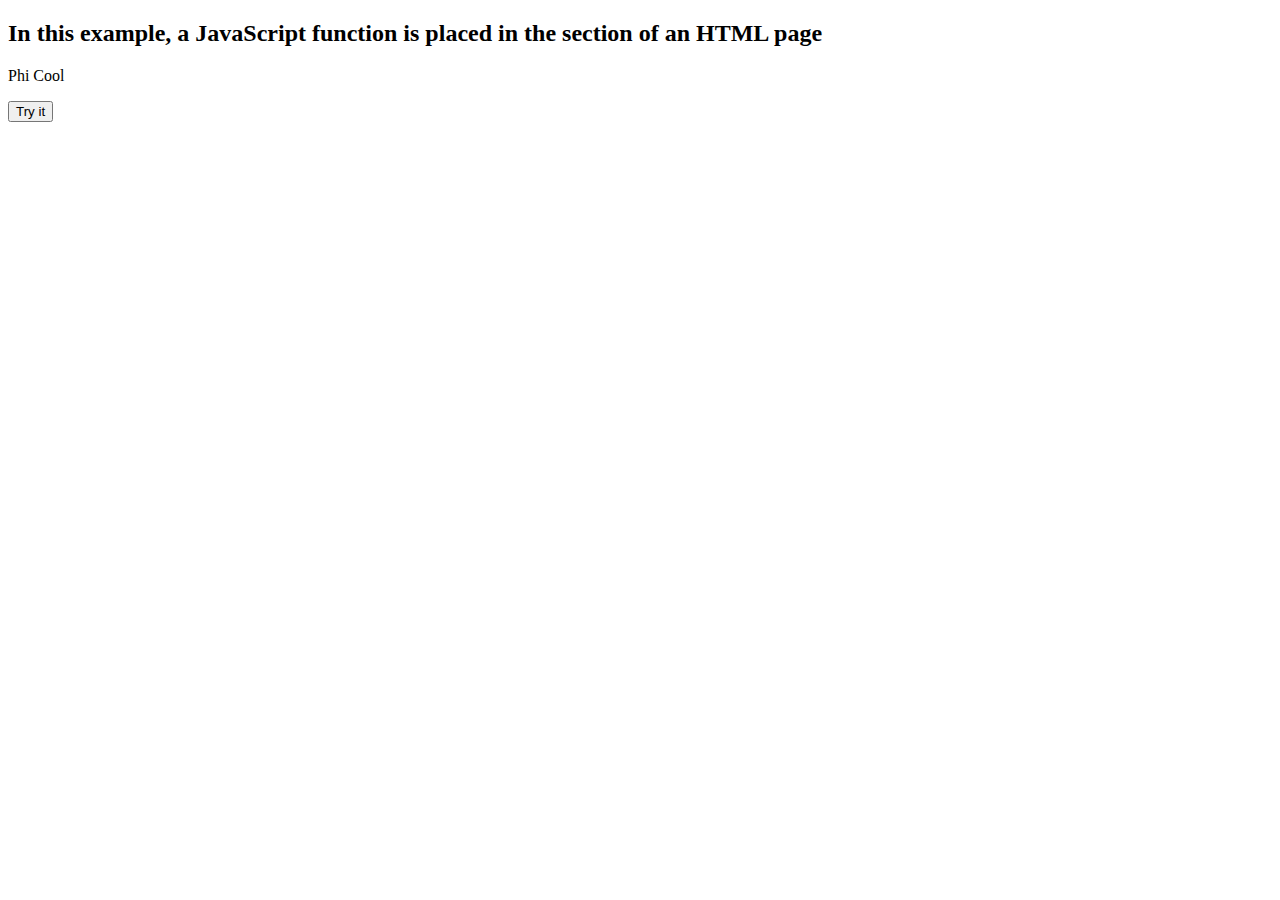
<file: BaiTapThucHanh/JavaScript/BaiTapJavaScript01_KhaiBao/index.html>
<!DOCTYPE html>
<html>
<head>
<script>
function myFunction() {
  document.getElementById("demo").innerHTML = "Phi Handsome";
}
</script>
</head>
<body>

<h2>In this example, a JavaScript function is placed in the <head> section of an HTML page</h2>

<p id="demo">Phi Cool</p>

<button type="button" onclick="myFunction()">Try it</button>

</body>
</html>
</file>
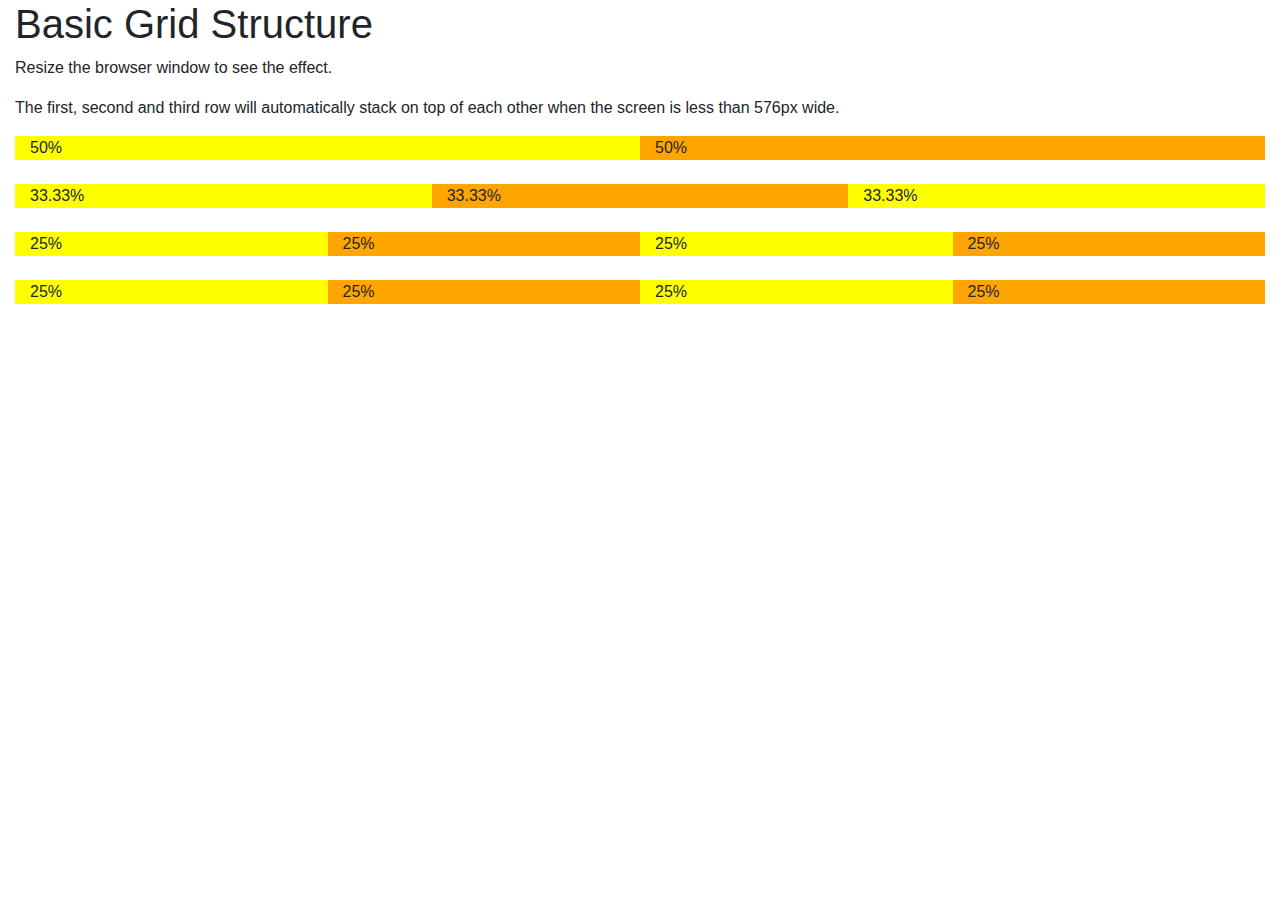
<file: BaiTapThucHanh/Bootstrap4/Bootstrap 4 Grid/index1.html>
<!DOCTYPE html>
<html lang="en">
<head>
  <title>Bootstrap Example</title>
  <meta charset="utf-8">
  <meta name="viewport" content="width=device-width, initial-scale=1">
  <link rel="stylesheet" href="https://maxcdn.bootstrapcdn.com/bootstrap/4.5.2/css/bootstrap.min.css">
  <script src="https://ajax.googleapis.com/ajax/libs/jquery/3.5.1/jquery.min.js"></script>
  <script src="https://cdnjs.cloudflare.com/ajax/libs/popper.js/1.16.0/umd/popper.min.js"></script>
  <script src="https://maxcdn.bootstrapcdn.com/bootstrap/4.5.2/js/bootstrap.min.js"></script>
</head>
<body>

<div class="container-fluid">
  <h1>Basic Grid Structure</h1>
  <p>Resize the browser window to see the effect.</p>
  <p>The first, second and third row will automatically stack on top of each other when the screen is less than 576px wide.</p>
  
  <div class="container-fluid">
    <!-- Control the column width, and how they should appear on different devices -->
    <div class="row">
      <div class="col-sm-6" style="background-color:yellow;">50%</div>
      <div class="col-sm-6" style="background-color:orange;">50%</div>
    </div>
    <br>
    
    <div class="row">
      <div class="col-sm-4" style="background-color:yellow;">33.33%</div>
      <div class="col-sm-4" style="background-color:orange;">33.33%</div>
      <div class="col-sm-4" style="background-color:yellow;">33.33%</div>
    </div>
    <br>

    <!-- Or let Bootstrap automatically handle the layout -->
    <div class="row">
      <div class="col-sm" style="background-color:yellow;">25%</div>
      <div class="col-sm" style="background-color:orange;">25%</div>
      <div class="col-sm" style="background-color:yellow;">25%</div>
      <div class="col-sm" style="background-color:orange;">25%</div>
    </div>
    <br>
    
    <div class="row">
      <div class="col" style="background-color:yellow;">25%</div>
      <div class="col" style="background-color:orange;">25%</div>
      <div class="col" style="background-color:yellow;">25%</div>
      <div class="col" style="background-color:orange;">25%</div>
    </div>
  </div>
</div>

</body>
</html>
</file>
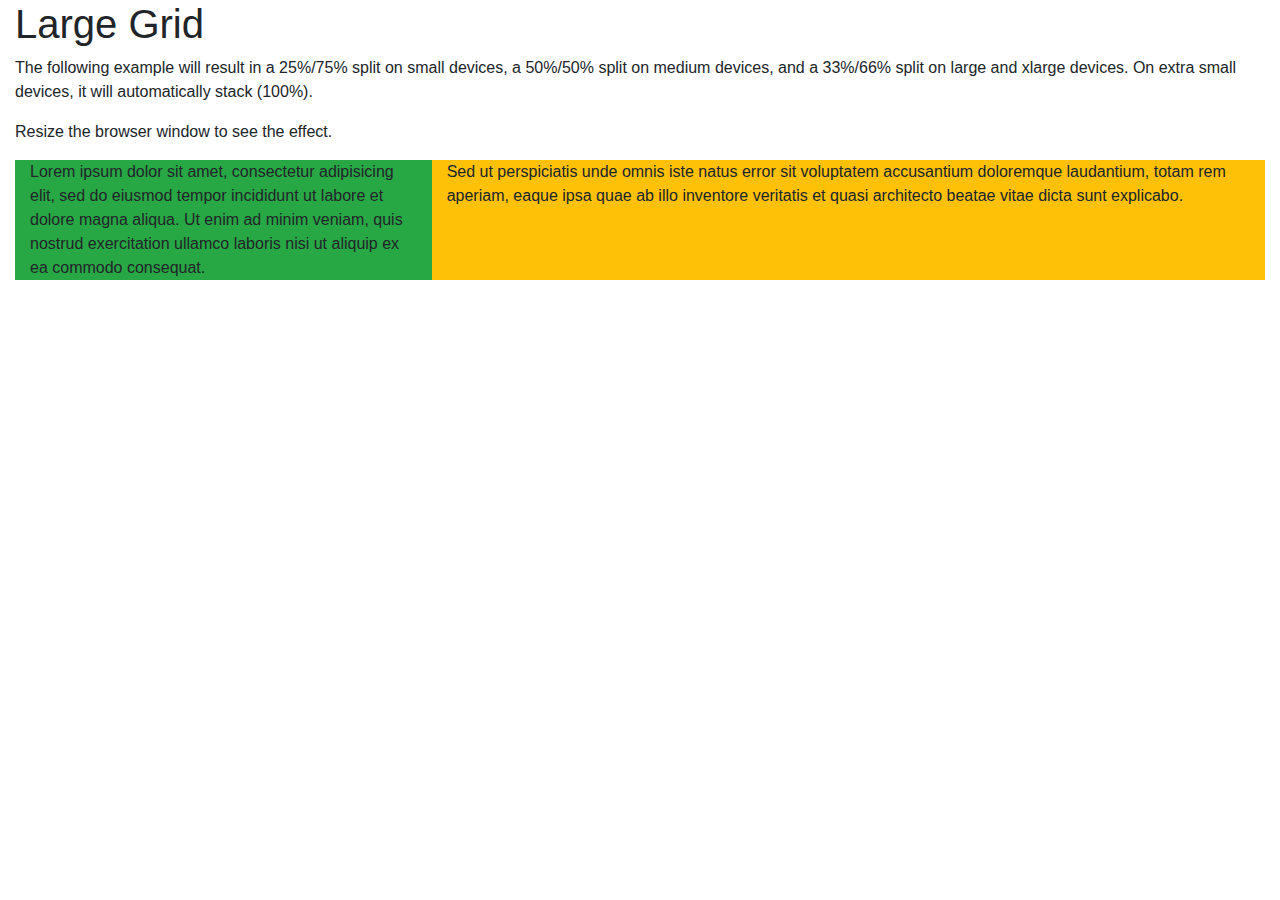
<file: BaiTapThucHanh/Bootstrap4/Bootstrap 4 Grid/index2.html>
<!DOCTYPE html>
<html lang="en">
<head>
  <title>Bootstrap Example</title>
  <meta charset="utf-8">
  <meta name="viewport" content="width=device-width, initial-scale=1">
  <link rel="stylesheet" href="https://maxcdn.bootstrapcdn.com/bootstrap/4.5.2/css/bootstrap.min.css">
  <script src="https://ajax.googleapis.com/ajax/libs/jquery/3.5.1/jquery.min.js"></script>
  <script src="https://cdnjs.cloudflare.com/ajax/libs/popper.js/1.16.0/umd/popper.min.js"></script>
  <script src="https://maxcdn.bootstrapcdn.com/bootstrap/4.5.2/js/bootstrap.min.js"></script>
</head>
<body>

<div class="container-fluid">
  <h1>Large Grid</h1>
  <p>The following example will result in a 25%/75% split on small devices, a 50%/50% split on medium devices, and a 33%/66% split on large and xlarge devices. On extra small devices, it will automatically stack (100%).</p>
  <p>Resize the browser window to see the effect.</p>
  <div class="container-fluid">
    <div class="row">
      <div class="col-sm-3 col-md-6 col-lg-4 bg-success">
        Lorem ipsum dolor sit amet, consectetur adipisicing elit, sed do eiusmod tempor incididunt ut labore et dolore magna aliqua.
        Ut enim ad minim veniam, quis nostrud exercitation ullamco laboris nisi ut aliquip ex ea commodo consequat.
      </div>
      <div class="col-sm-9 col-md-6 col-lg-8 bg-warning">
        Sed ut perspiciatis unde omnis iste natus error sit voluptatem accusantium doloremque laudantium, totam rem aperiam, eaque ipsa quae ab illo inventore veritatis et quasi architecto beatae vitae dicta sunt explicabo.
      </div>
    </div>
  </div>
</div>
    
</body>
</html>
</file>
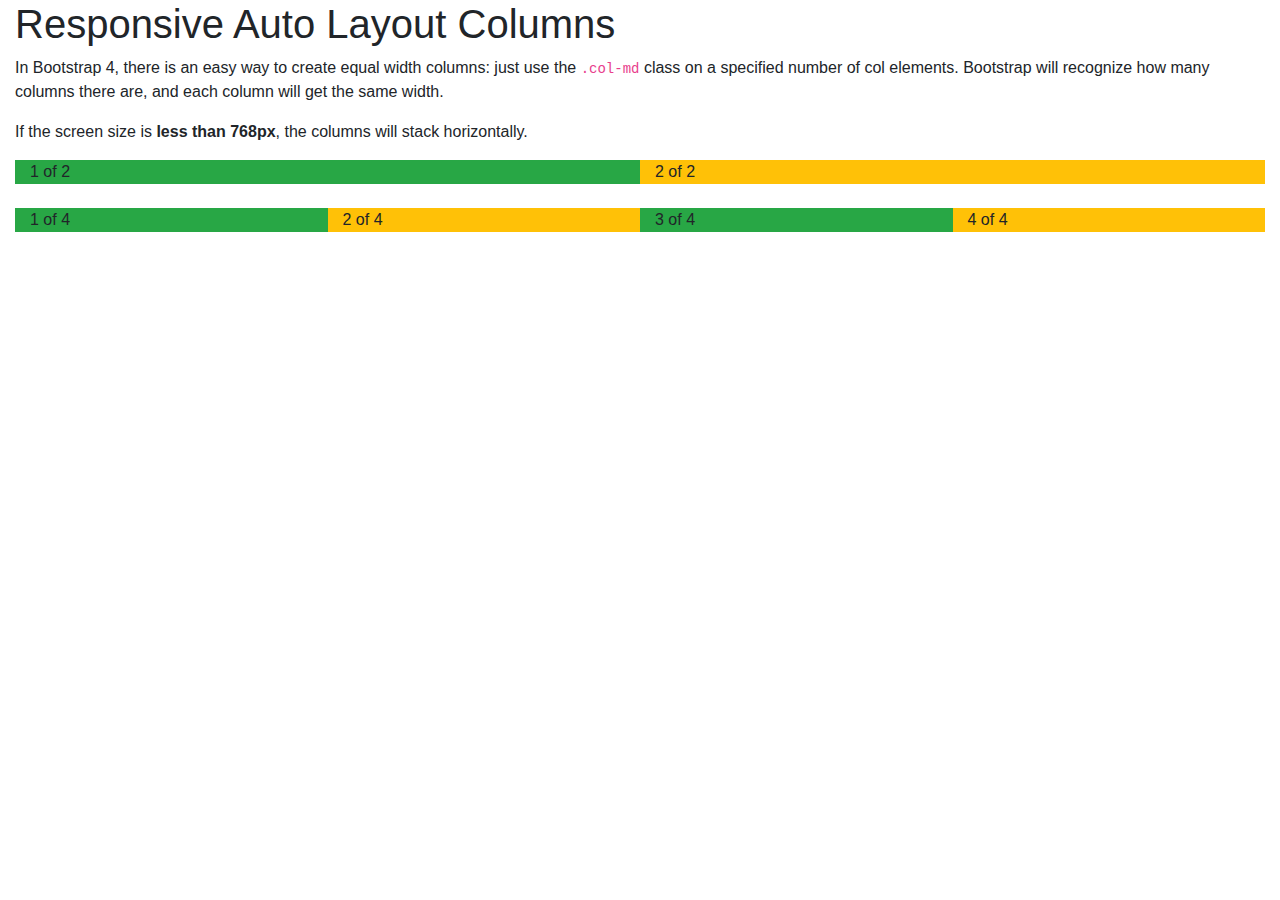
<file: BaiTapThucHanh/Bootstrap4/Bootstrap 4 Grid/index3.html>
<!DOCTYPE html>
<html lang="en">
<head>
  <title>Bootstrap Example</title>
  <meta charset="utf-8">
  <meta name="viewport" content="width=device-width, initial-scale=1">
  <link rel="stylesheet" href="https://maxcdn.bootstrapcdn.com/bootstrap/4.5.2/css/bootstrap.min.css">
  <script src="https://ajax.googleapis.com/ajax/libs/jquery/3.5.1/jquery.min.js"></script>
  <script src="https://cdnjs.cloudflare.com/ajax/libs/popper.js/1.16.0/umd/popper.min.js"></script>
  <script src="https://maxcdn.bootstrapcdn.com/bootstrap/4.5.2/js/bootstrap.min.js"></script>
</head>
<body>

<div class="container-fluid">
  <h1>Responsive Auto Layout Columns</h1>
  <p>In Bootstrap 4, there is an easy way to create equal width columns: just use the <code>.col-md</code> class on a specified number of col elements. Bootstrap will recognize how many columns there are, and each column will get the same width.</p>
  <p>If the screen size is <strong>less than 768px</strong>, the columns will stack horizontally.</p>
  <div class="container-fluid">
    <div class="row">
      <div class="col-md bg-success">1 of 2</div>
      <div class="col-md bg-warning">2 of 2</div>
    </div>  
  </div>
  <br>
  
  <div class="container-fluid">
    <div class="row">
      <div class="col-md bg-success">1 of 4</div>
      <div class="col-md bg-warning">2 of 4</div>
      <div class="col-md bg-success">3 of 4</div>
      <div class="col-md bg-warning">4 of 4</div>
    </div>  
  </div>
</div>

</body>
</html>
</file>
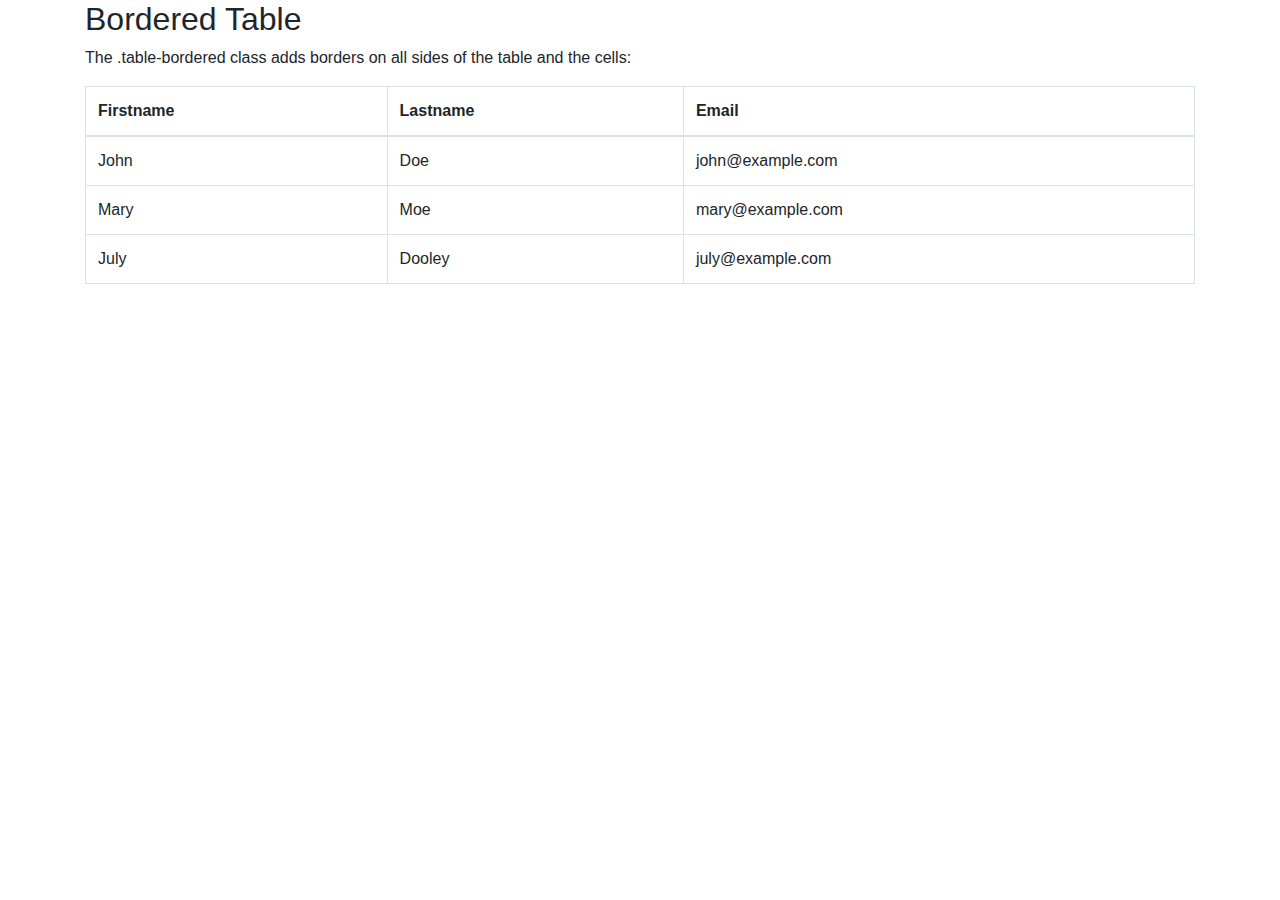
<file: BaiTapThucHanh/Bootstrap4/Bootstrap 4 Tutorial/index2.html>
<!DOCTYPE html>
<html lang="en">
<head>
  <title>Bootstrap Example</title>
  <meta charset="utf-8">
  <meta name="viewport" content="width=device-width, initial-scale=1">
  <link rel="stylesheet" href="https://maxcdn.bootstrapcdn.com/bootstrap/4.5.2/css/bootstrap.min.css">
  <script src="https://ajax.googleapis.com/ajax/libs/jquery/3.5.1/jquery.min.js"></script>
  <script src="https://cdnjs.cloudflare.com/ajax/libs/popper.js/1.16.0/umd/popper.min.js"></script>
  <script src="https://maxcdn.bootstrapcdn.com/bootstrap/4.5.2/js/bootstrap.min.js"></script>
</head>
<body>

<div class="container">
  <h2>Bordered Table</h2>
  <p>The .table-bordered class adds borders on all sides of the table and the cells:</p>            
  <table class="table table-bordered">
    <thead>
      <tr>
        <th>Firstname</th>
        <th>Lastname</th>
        <th>Email</th>
      </tr>
    </thead>
    <tbody>
      <tr>
        <td>John</td>
        <td>Doe</td>
        <td>john@example.com</td>
      </tr>
      <tr>
        <td>Mary</td>
        <td>Moe</td>
        <td>mary@example.com</td>
      </tr>
      <tr>
        <td>July</td>
        <td>Dooley</td>
        <td>july@example.com</td>
      </tr>
    </tbody>
  </table>
</div>

</body>
</html>
</file>
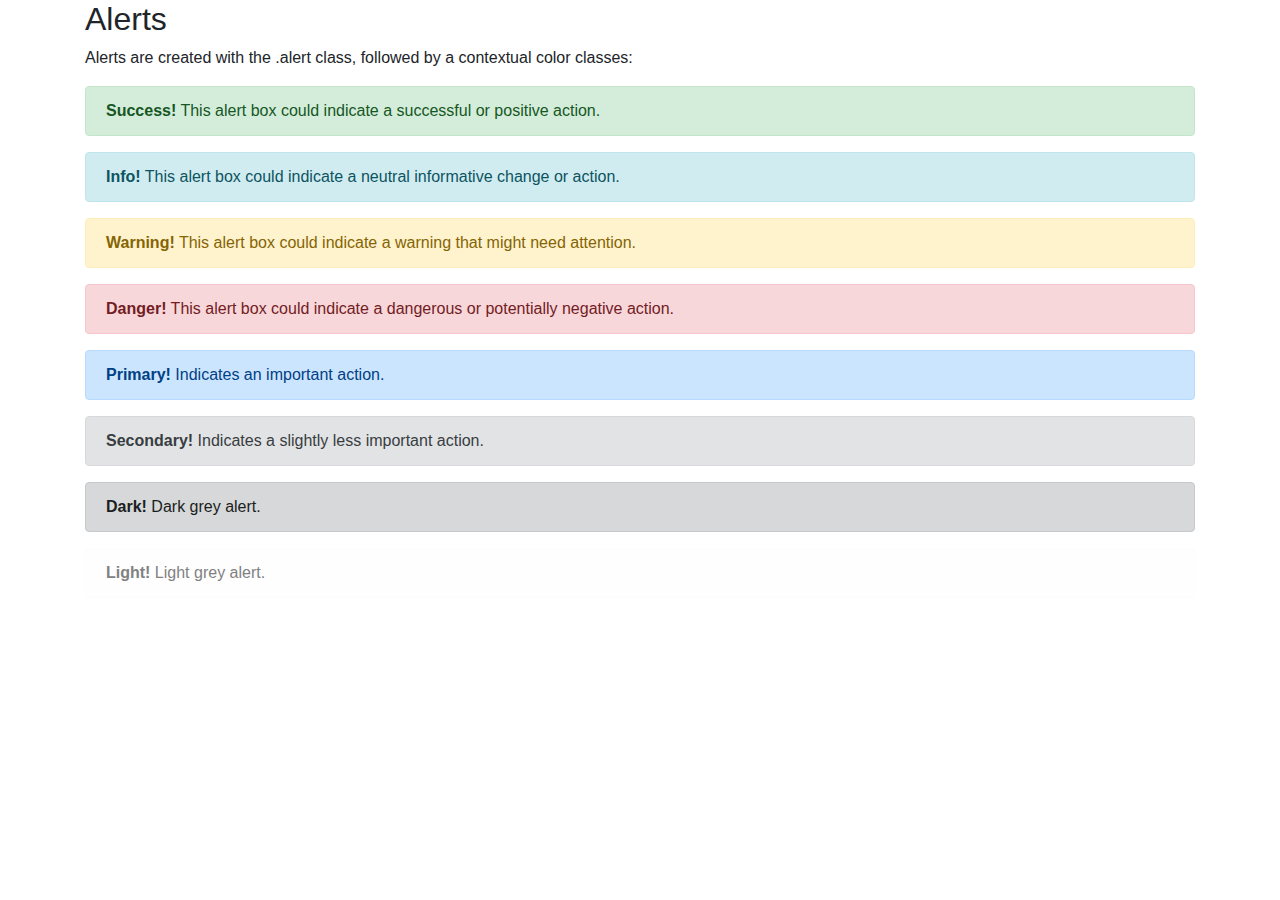
<file: BaiTapThucHanh/Bootstrap4/Bootstrap 4 Tutorial/index3.html>
<!DOCTYPE html>
<html lang="en">
<head>
  <title>Bootstrap Example</title>
  <meta charset="utf-8">
  <meta name="viewport" content="width=device-width, initial-scale=1">
  <link rel="stylesheet" href="https://maxcdn.bootstrapcdn.com/bootstrap/4.5.2/css/bootstrap.min.css">
  <script src="https://ajax.googleapis.com/ajax/libs/jquery/3.5.1/jquery.min.js"></script>
  <script src="https://cdnjs.cloudflare.com/ajax/libs/popper.js/1.16.0/umd/popper.min.js"></script>
  <script src="https://maxcdn.bootstrapcdn.com/bootstrap/4.5.2/js/bootstrap.min.js"></script>
</head>
<body>

<div class="container">
  <h2>Alerts</h2>
  <p>Alerts are created with the .alert class, followed by a contextual color classes:</p>
  <div class="alert alert-success">
    <strong>Success!</strong> This alert box could indicate a successful or positive action.
  </div>
  <div class="alert alert-info">
    <strong>Info!</strong> This alert box could indicate a neutral informative change or action.
  </div>
  <div class="alert alert-warning">
    <strong>Warning!</strong> This alert box could indicate a warning that might need attention.
  </div>
  <div class="alert alert-danger">
    <strong>Danger!</strong> This alert box could indicate a dangerous or potentially negative action.
  </div>
  <div class="alert alert-primary">
    <strong>Primary!</strong> Indicates an important action.
  </div>
  <div class="alert alert-secondary">
    <strong>Secondary!</strong> Indicates a slightly less important action.
  </div>
  <div class="alert alert-dark">
    <strong>Dark!</strong> Dark grey alert.
  </div>
  <div class="alert alert-light">
    <strong>Light!</strong> Light grey alert.
  </div>
</div>

</body>
</html>
</file>
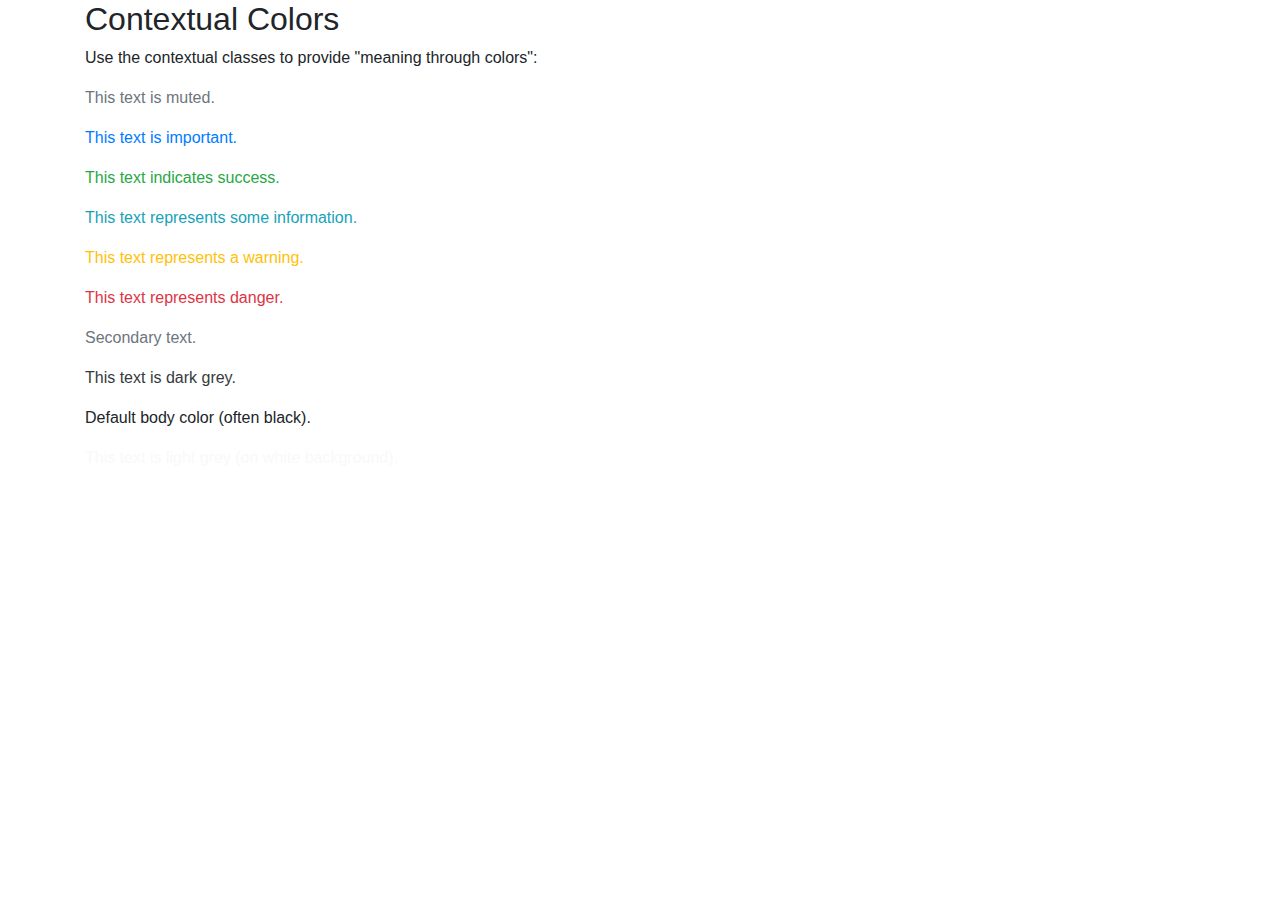
<file: BaiTapThucHanh/Bootstrap4/Bootstrap 4 Tutorial/index4.html>
<!DOCTYPE html>
<html lang="en">
<head>
  <title>Bootstrap Example</title>
  <meta charset="utf-8">
  <meta name="viewport" content="width=device-width, initial-scale=1">
  <link rel="stylesheet" href="https://maxcdn.bootstrapcdn.com/bootstrap/4.5.2/css/bootstrap.min.css">
  <script src="https://ajax.googleapis.com/ajax/libs/jquery/3.5.1/jquery.min.js"></script>
  <script src="https://cdnjs.cloudflare.com/ajax/libs/popper.js/1.16.0/umd/popper.min.js"></script>
  <script src="https://maxcdn.bootstrapcdn.com/bootstrap/4.5.2/js/bootstrap.min.js"></script>
</head>
<body>

<div class="container">
  <h2>Contextual Colors</h2>
  <p>Use the contextual classes to provide "meaning through colors":</p>
  <p class="text-muted">This text is muted.</p>
  <p class="text-primary">This text is important.</p>
  <p class="text-success">This text indicates success.</p>
  <p class="text-info">This text represents some information.</p>
  <p class="text-warning">This text represents a warning.</p>
  <p class="text-danger">This text represents danger.</p>
  <p class="text-secondary">Secondary text.</p>
  <p class="text-dark">This text is dark grey.</p>
  <p class="text-body">Default body color (often black).</p>
  <p class="text-light">This text is light grey (on white background).</p>
  <p class="text-white">This text is white (on white background).</p>
</div>

</body>
</html>
</file>
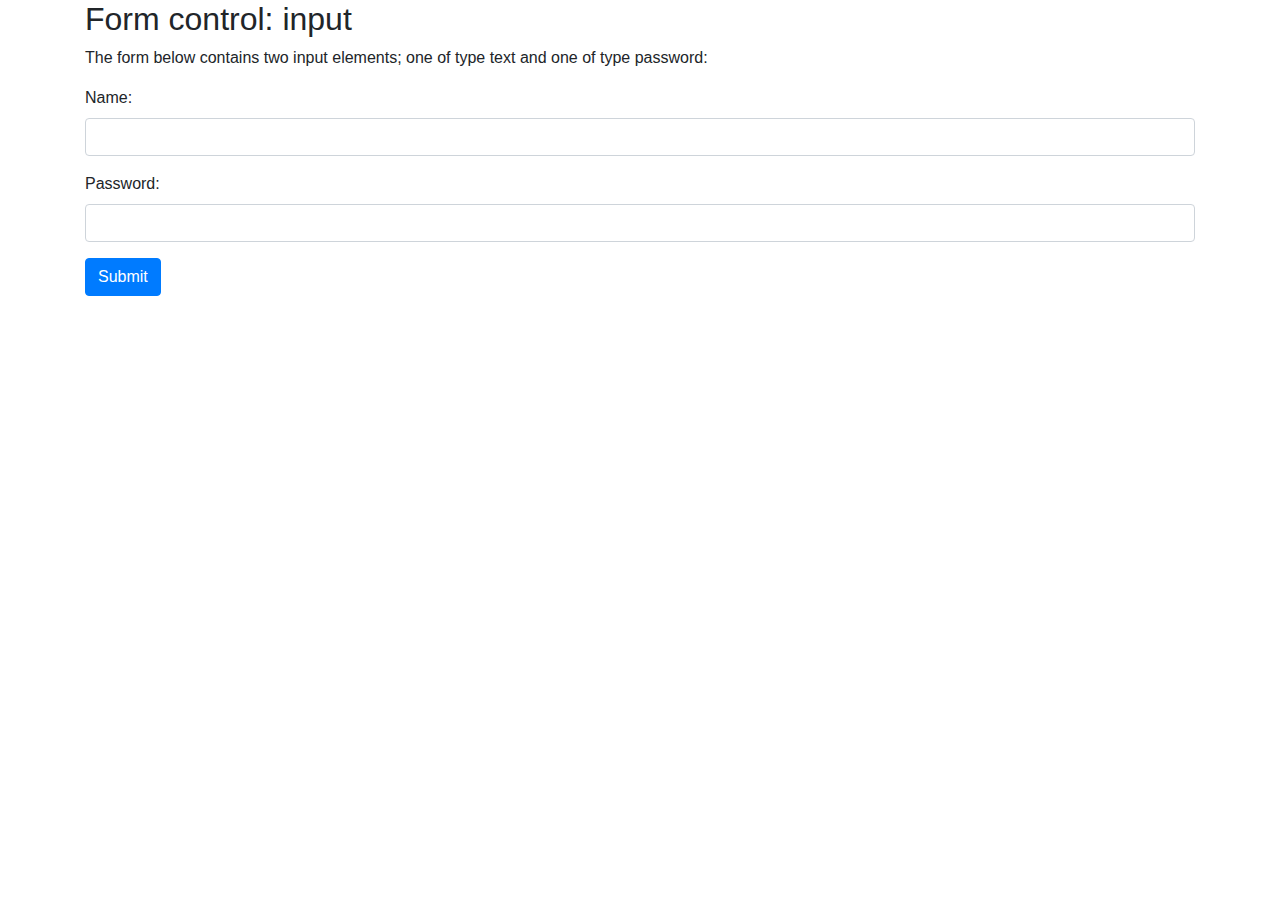
<file: BaiTapThucHanh/Bootstrap4/Bootstrap 4 Tutorial/index5.html>
<!DOCTYPE html>
<html lang="en">
<head>
  <title>Bootstrap Example</title>
  <meta charset="utf-8">
  <meta name="viewport" content="width=device-width, initial-scale=1">
  <link rel="stylesheet" href="https://maxcdn.bootstrapcdn.com/bootstrap/4.5.2/css/bootstrap.min.css">
  <script src="https://ajax.googleapis.com/ajax/libs/jquery/3.5.1/jquery.min.js"></script>
  <script src="https://cdnjs.cloudflare.com/ajax/libs/popper.js/1.16.0/umd/popper.min.js"></script>
  <script src="https://maxcdn.bootstrapcdn.com/bootstrap/4.5.2/js/bootstrap.min.js"></script>
</head>
<body>

<div class="container">
  <h2>Form control: input</h2>
  <p>The form below contains two input elements; one of type text and one of type password:</p>
  <form action="/action_page.php">
    <div class="form-group">
      <label for="usr">Name:</label>
      <input type="text" class="form-control" id="usr" name="username">
    </div>
    <div class="form-group">
      <label for="pwd">Password:</label>
      <input type="password" class="form-control" id="pwd" name="password">
    </div>
    <button type="submit" class="btn btn-primary">Submit</button>
  </form>
</div>

</body>
</html>
</file>
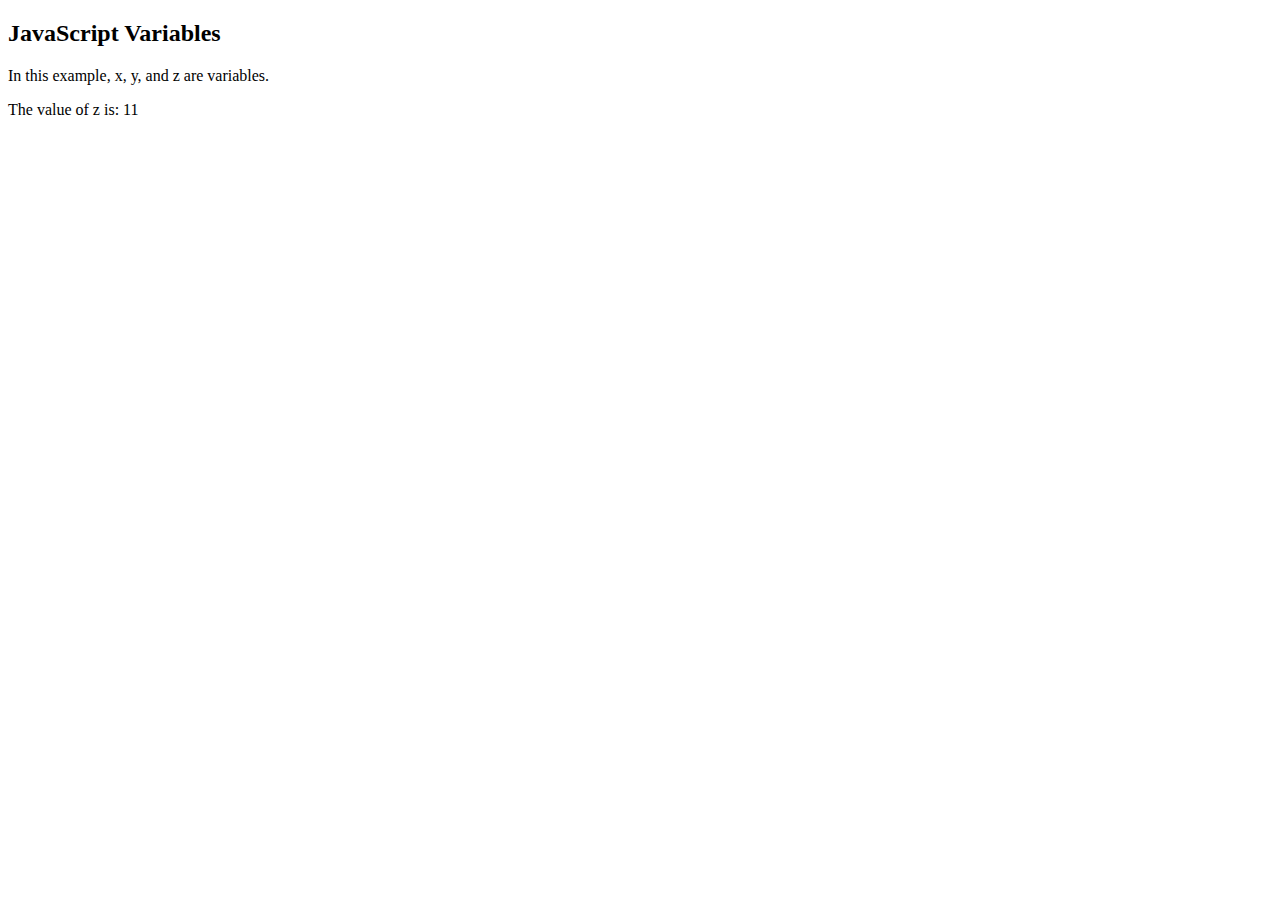
<file: BaiTapThucHanh/JavaScript/BaiTapJavaScript01_KhaiBao/index3.html>
<!DOCTYPE html>
<html>
<body>

<h2>JavaScript Variables</h2>

<p>In this example, x, y, and z are variables.</p>

<p id="demo"></p>

<script>
var x = 5;
var y = 6;
var z = x + y;
document.getElementById("demo").innerHTML =
"The value of z is: " + z;
</script>

</body>
</html>
</file>
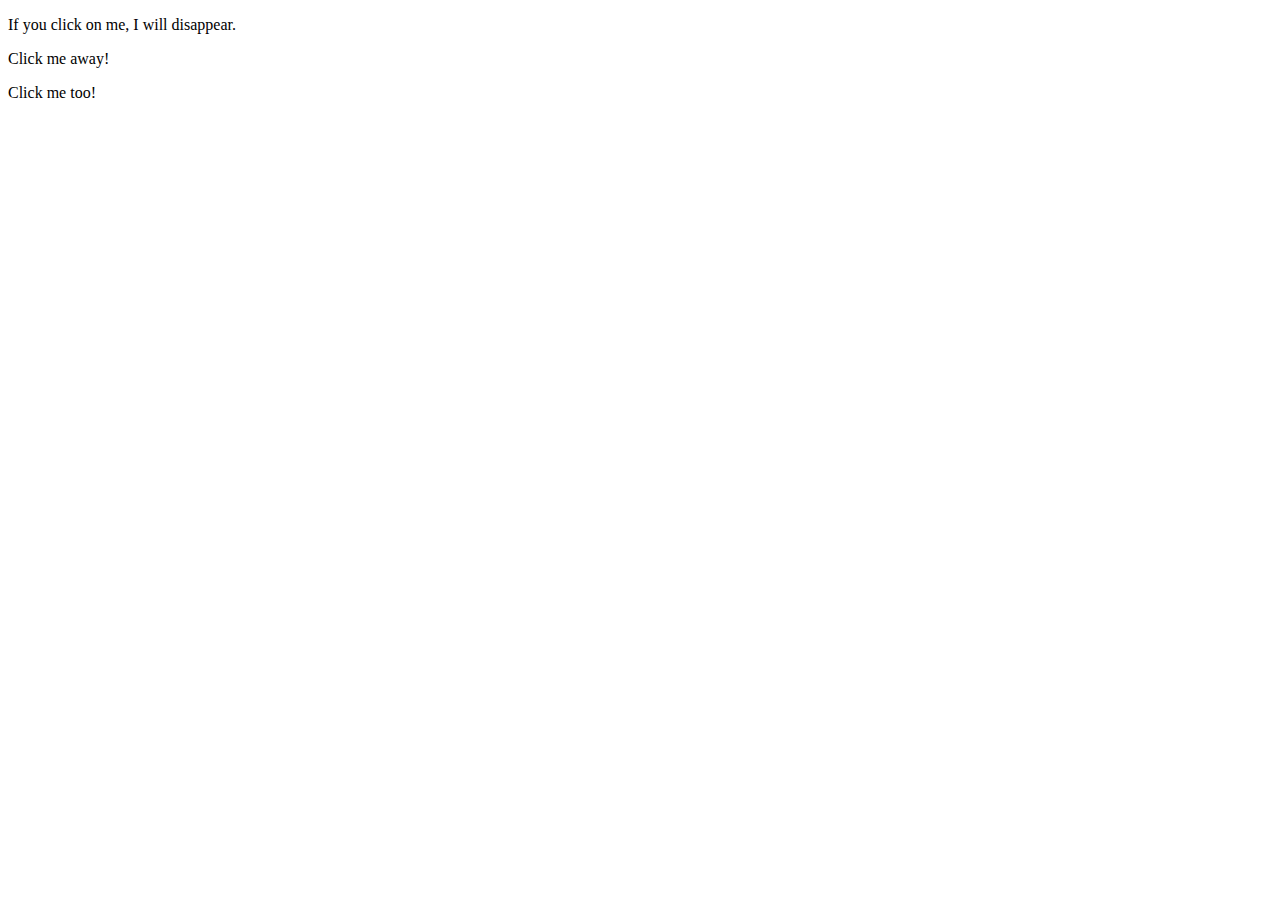
<file: BaiTapThucHanh/JQuery/jQuery Events/index1.html>
<!DOCTYPE html>
<html>
<head>
<script src="https://ajax.googleapis.com/ajax/libs/jquery/3.5.1/jquery.min.js"></script>
<script>
$(document).ready(function(){
  $("p").click(function(){
    $(this).hide();
  });
});
</script>
</head>
<body>

<p>If you click on me, I will disappear.</p>
<p>Click me away!</p>
<p>Click me too!</p>

</body>
</html>
</file>
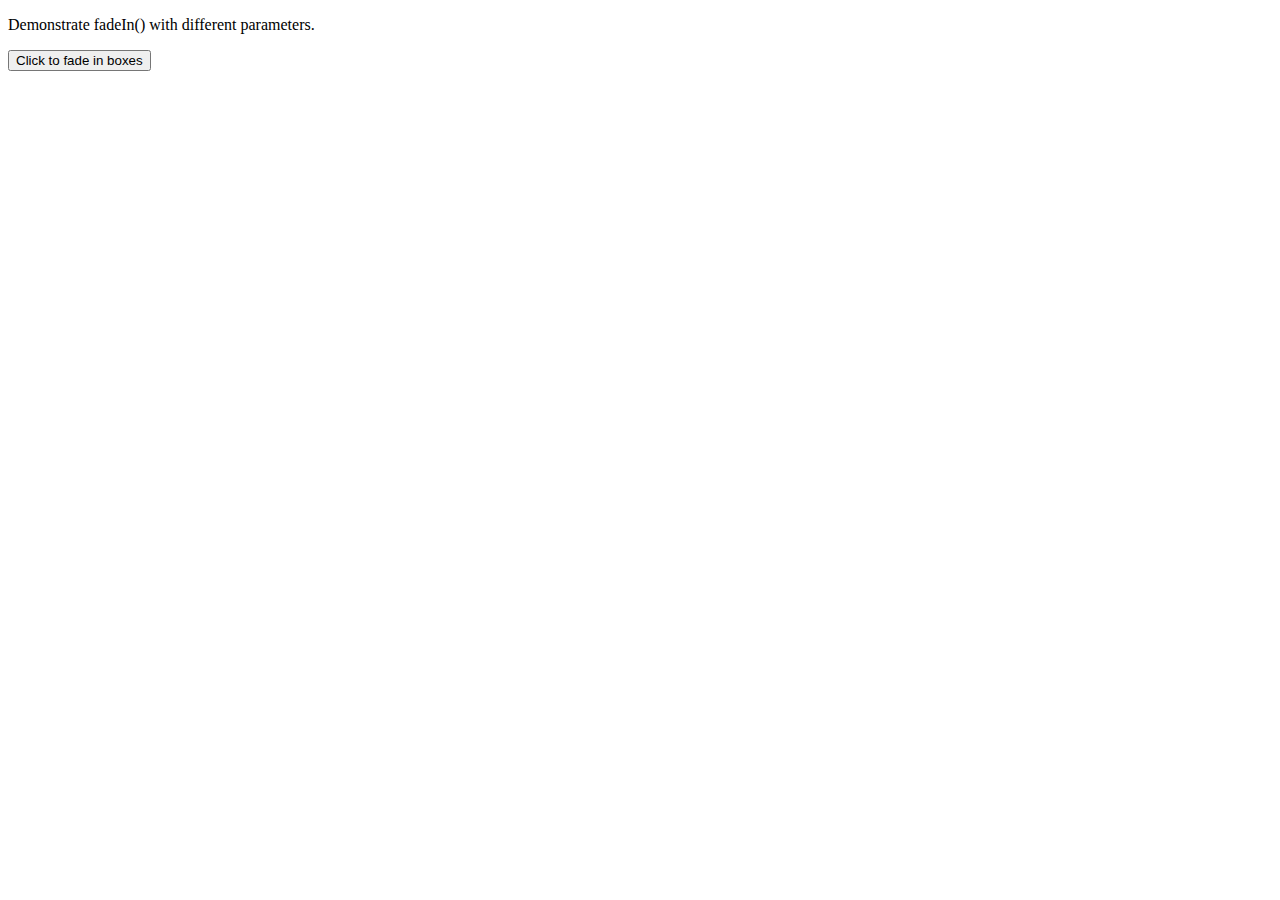
<file: BaiTapThucHanh/JQuery/JQuery Fade/index1.html>
<!DOCTYPE html>
<html>
<head>
<script src="https://ajax.googleapis.com/ajax/libs/jquery/3.5.1/jquery.min.js"></script>
<script>
$(document).ready(function(){
  $("button").click(function(){
    $("#div1").fadeIn();
    $("#div2").fadeIn("slow");
    $("#div3").fadeIn(3000);
  });
});
</script>
</head>
<body>

<p>Demonstrate fadeIn() with different parameters.</p>

<button>Click to fade in boxes</button><br><br>

<div id="div1" style="width:80px;height:80px;display:none;background-color:red;"></div><br>
<div id="div2" style="width:80px;height:80px;display:none;background-color:green;"></div><br>
<div id="div3" style="width:80px;height:80px;display:none;background-color:blue;"></div>

</body>
</html>
</file>
